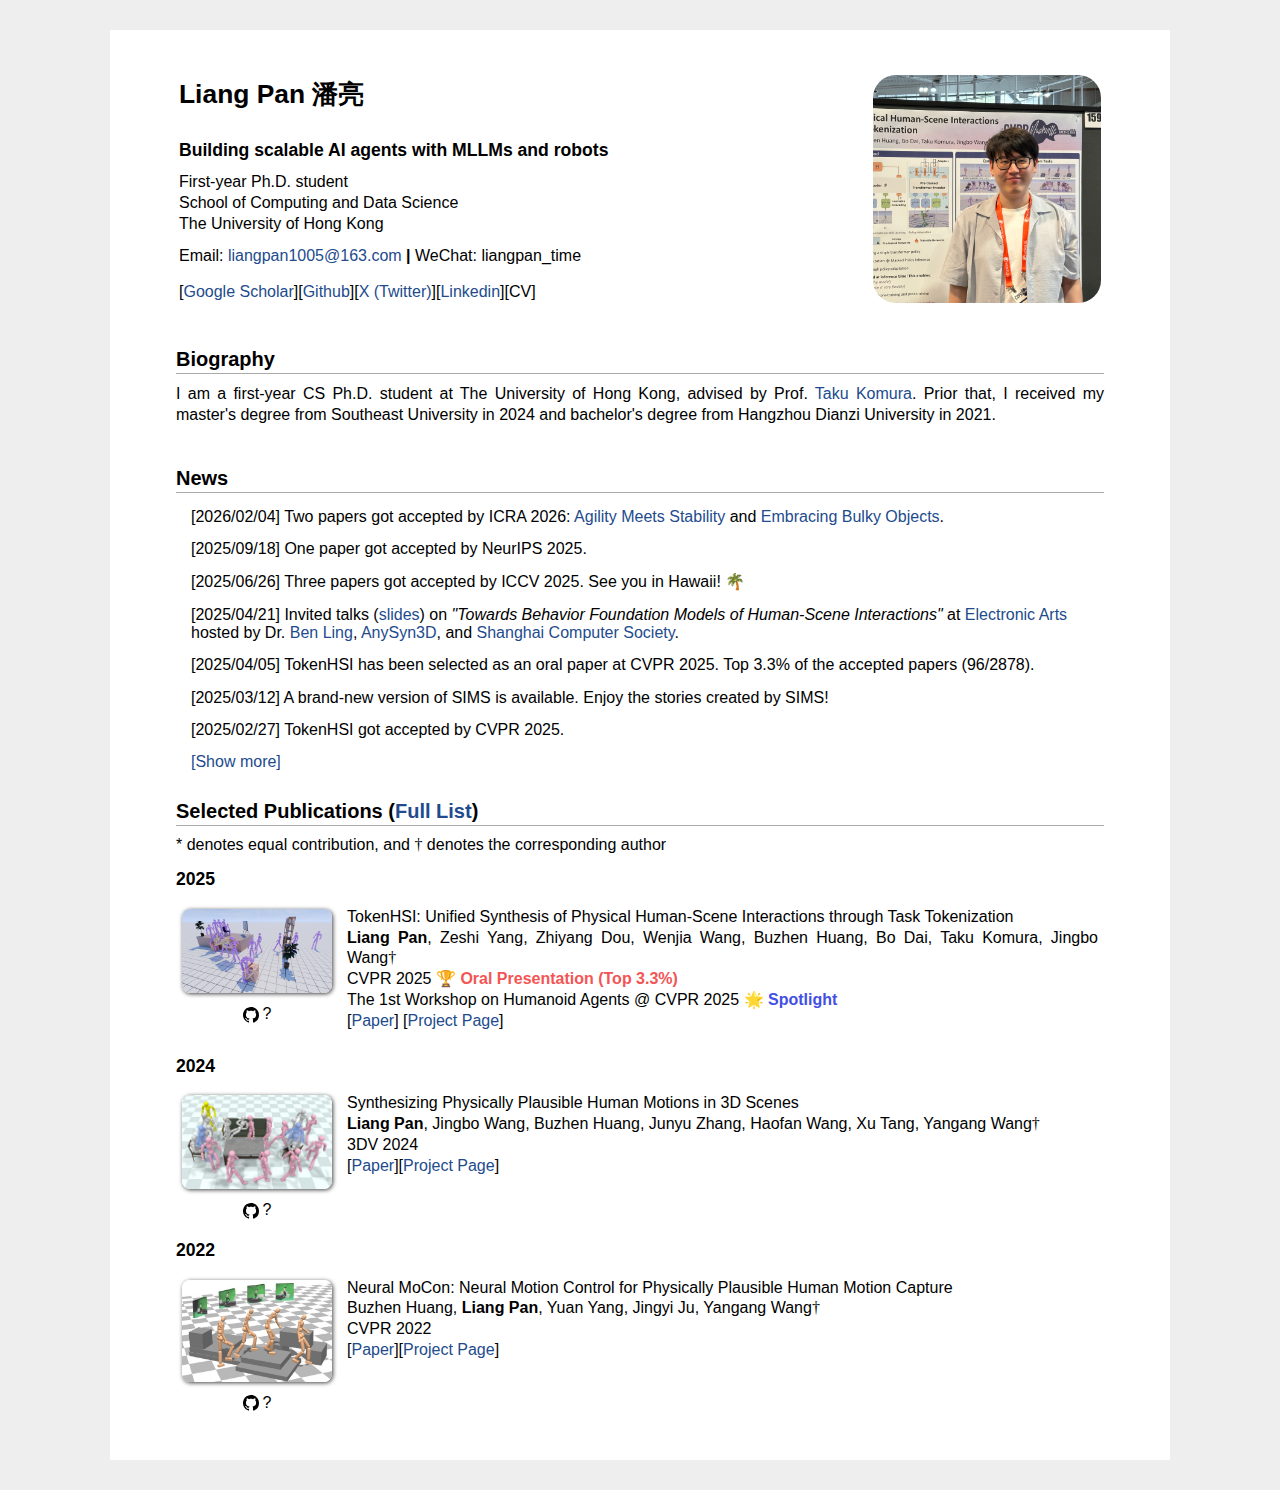
<file: index.html>
<!-- Copyright: https://pengsida.net/ -->

<!doctype html>
<html>

<head>
<title>Liang Pan</title>

<meta http-equiv="Content-Type" content="text/html;charset=utf-8" />
<meta name="keywords" content="Liang Pan, The University of Hong Kong"> 
<meta name="description" content="Liang Pan's homepage">
<link rel="stylesheet" href="css/jemdoc.css" type="text/css" />

<script>
  (function(i,s,o,g,r,a,m){i['GoogleAnalyticsObject']=r;i[r]=i[r]||function(){
  (i[r].q=i[r].q||[]).push(arguments)},i[r].l=1*new Date();a=s.createElement(o),
  m=s.getElementsByTagName(o)[0];a.async=1;a.src=g;m.parentNode.insertBefore(a,m)
  })(window,document,'script','//www.google-analytics.com/analytics.js','ga');

  ga('create', 'UA-137722442-1', 'auto');
  ga('send', 'pageview');
</script>

<!-- Show more content -->
<script type="text/javascript">
    function toggle_vis(id) {
        // var e = document.getElementById(id);
        var e = document.getElementsByClassName(id);
        var showText = document.getElementById("showText");
        for (var i = 0; i < e.length; i++) {
            if (e[i].style.display == "none") {
                e[i].style.display = "inline";
                showText.innerHTML = "[Show less]";
            } else {
                e[i].style.display = "none";
                showText.innerHTML = "[Show more]";
            }
        }
    }
</script>

</style>

</head>

<script>
// 获取GitHub star数量的函数
async function fetchGitHubStars(repo, elementId) {
    try {
        const response = await fetch(`https://api.github.com/repos/${repo}`);
        const data = await response.json();
        const stars = data.stargazers_count;
        document.getElementById(elementId).textContent = stars;
    } catch (error) {
        console.error('Error fetching GitHub stars:', error);
        document.getElementById(elementId).textContent = '?';
    }
}

// 页面加载时获取star数量
window.addEventListener('load', function() {
    fetchGitHubStars('liangpan99/TokenHSI', 'tokenhsi-stars');
    fetchGitHubStars('liangpan99/InterScene', 'interscene-stars');
    fetchGitHubStars('liangpan99/SamCon', 'samcon-stars');
});
</script>

</head>

<!-- 鼠标悬停显示图片 -->
<style>
    /* 容器样式 */
    .hover-container {
      position: relative;
      display: inline-block;
    }
  
    /* 默认隐藏图片 */
    .hover-image {
        display: none;
        position: absolute;
        bottom: 100%;  /* 图片显示在悬停元素上方 */
        left: 125%;
        transform: translateX(-50%);
        z-index: 999;
        width: 200px;  /* 自定义图片宽度 */
        border: 2px solid #ccc;
    }
  
    /* 悬停时显示图片 */
    .hover-trigger:hover + .hover-image {
      display: block;
    }
  </style>

</head>

<body>

<div id="layout-content" style="margin-top:25px">


<table>
	<tbody>
		<tr>
			<td width="75%">
				<div id="toptitle">
					<h1>Liang Pan 潘亮<h1>
				</div>

                <h3 class="title">Building scalable AI agents with MLLMs and robots</h3>

				<p>
                    First-year Ph.D. student</br>
                    School of Computing and Data Science</br>
                    The University of Hong Kong</br>
                    
                    <div class="hover-container">
                        Email: <a href="mailto:liangpan1005@163.com">liangpan1005@163.com</a> <b>|</b>
                        <span class="hover-trigger">WeChat: liangpan_time</span>
                        <img src="images/wechat_QRcode.jpg" class="hover-image" alt="提示图片">
                    </div> </br>

					</br>
                    [<a href="https://scholar.google.com/citations?user=B5rO1jcAAAAJ&hl=en" target="_blank">Google Scholar</a>][<a href="https://github.com/liangpan99" target="_blank">Github</a>][<a href="https://x.com/liangpan_t" target="_blank">X (Twitter)</a>][<a href="https://www.linkedin.com/in/liang-pan-1327612b7/" target="_blank">Linkedin</a>][CV]</br>

                </p>

			</td>
			<td width="25%">
				<img src="images/me.jfif" width="100%" style="border-radius: 10%;"/>
			</td>
		<tr>
	</tbody>
</table>

<h2>Biography</h2> 

<div style="display: flex">
    <p>
        I am a first-year CS Ph.D. student at The University of Hong Kong, advised by Prof. <a href="https://scholar.google.com/citations?user=TApLOhkAAAAJ&hl=en&oi=ao" target="_blank">Taku Komura</a>. 
        Prior that, I received my master's degree from Southeast University in 2024 and bachelor's degree from Hangzhou Dianzi University in 2021.
    </p>
</div>

<h2>News</h2>

<ul>
    <li>
      <div>
        [2026/02/04] Two papers got accepted by ICRA 2026: <a href="https://opendrivelab.com/AMS/" target="_blank">Agility Meets Stability</a> and <a href="https://github.com/Chunx1nZHENG/Embracing-Bulky-Objects-with-Humanoid-Robots" target="_blank">Embracing Bulky Objects</a>.
      </div>
    </li>
    <li>
    <div>
      [2025/09/18] One paper got accepted by NeurIPS 2025.
    </div>
  </li>
    <li>
      <div>
        [2025/06/26] Three papers got accepted by ICCV 2025. See you in Hawaii! 🌴
      </div>
    </li>
    <li>
      <div>
        [2025/04/21] Invited talks (<a href="https://www.dropbox.com/scl/fi/eqkcfqtex2s9qqcycwxsj/TokenHSI.pdf?rlkey=qfu74gpiyg6rlmj9n89pim9c5&e=1&st=lkaa1uuz&dl=0" target="_blank">slides</a>) on <em>"Towards Behavior Foundation Models of Human-Scene Interactions"</em> at <a href="https://www.ea.com/?setLocale=en-us" target="_blank">Electronic Arts</a> hosted by Dr. <a href="https://hungyuling.com/" target="_blank">Ben Ling</a>, <a href="https://anysyn3d.github.io/" target="_blank">AnySyn3D</a>, and <a href="https://mp.weixin.qq.com/s/A8-8EySNhhijblxg0vau1Q" target="_blank">Shanghai Computer Society</a>.
      </div>
    </li>
    <li>
      <div>[2025/04/05] TokenHSI has been selected as an oral paper at CVPR 2025. Top 3.3% of the accepted papers (96/2878).</div>
    </li>
    <li>
      <div>[2025/03/12] A brand-new version of SIMS is available. Enjoy the stories created by SIMS!</div>
    </li>
    <li>
        <div>[2025/02/27] TokenHSI got accepted by CVPR 2025.</div>
    </li>
    
    <div class="news" style="display:none">
    </div>
</ul>

<div class="show_button">
    <a href="javascript:toggle_vis('news')" id="showText">[Show more]</a>
</div>

<!-- <h2>
    Preprints
</h2>

<div class="publication_container">
    <div class="publication_image">
        <img src="images/ChatDyn.png">
    </div>
    <div class="publication_title">
      <p>
        ChatDyn: Language-Driven Multi-Actor Dynamics Generation in Street Scenes</br>
        Yuxi Wei, Jingbo Wang<span class="corresponding">†</span>, Yuwen Du, Dingju Wang, <b>Liang Pan</b>, Chenxin Xu, Yao Feng, Bo Dai, Siheng Chen<span class="corresponding">†</span></br>
        [<a href="https://arxiv.org/abs/2412.08685" target="_blank">Paper</a>][<a href="https://vfishc.github.io/chatdyn/" target="_blank">Project Page</a>]
      </p>
    </div>
</div> -->

<h2>
    Selected Publications (<a href="https://scholar.google.com/citations?user=B5rO1jcAAAAJ&hl=en" target="_blank">Full List</a>)
</h2>
<span style="font-size: 100%;">* denotes equal contribution, and <span class="corresponding">†</span> denotes the corresponding author</span>

<div class="newline_bg">
    <h3>2025</h3>
</div>

<!-- <div class="publication_container">
  <div class="publication_image">
      <img src="images/MOSPA.png">
  </div>
  <div class="publication_title">
    <p>
      🎧MOSPA: Human Motion Generation Driven by Spatial Audio</br>
      Shuyang Xu*, Zhiyang Dou*<span class="corresponding">†</span>, Mingyi Shi, <b>Liang Pan</b>, Leo Ho, Jingbo Wang, Yuan Liu, Cheng Lin, Yuexin Ma, Wenping Wang<span class="corresponding">†</span>, Taku Komura<span class="corresponding">†</span></br>
      NeurIPS 2025 <b><span style="color:#444fe6";>🌟 Highlight</span></b></br>
      [<a href="https://arxiv.org/abs/2507.11949" target="_blank">Paper</a>][<a href="https://frank-zy-dou.github.io/projects/MOSPA/index.html" target="_blank">Project Page</a>]
    </p>
  </div>
</div> -->

<div class="publication_container">
    <div class="publication_image">
        <img src="images/TokenHSI.png">
        <br>
        <div style="display: flex; justify-content: center; align-items: center; margin-top: 8px;">
          <a href="https://github.com/liangpan99/TokenHSI" target="_blank" style="text-decoration: none; color: inherit; display: flex; align-items: center;">
            <svg style="width: 16px; height: 16px; vertical-align: middle; margin-right: 4px; margin-top: 1px;" viewBox="0 0 16 16" fill="currentColor">
              <path d="M8 0C3.58 0 0 3.58 0 8c0 3.54 2.29 6.53 5.47 7.59.4.07.55-.17.55-.38 0-.19-.01-.82-.01-1.49-2.01.37-2.53-.49-2.69-.94-.09-.23-.48-.94-.82-1.13-.28-.15-.68-.52-.01-.53.63-.01 1.08.58 1.23.82.72 1.21 1.87.87 2.33.66.07-.52.28-.87.51-1.07-1.78-.2-3.64-.89-3.64-3.95 0-.87.31-1.59.82-2.15-.08-.2-.36-1.02.08-2.12 0 0 .67-.21 2.2.82.64-.18 1.32-.27 2-.27.68 0 1.36.09 2 .27 1.53-1.04 2.2-.82 2.2-.82.44 1.1.16 1.92.08 2.12.51.56.82 1.27.82 2.15 0 3.07-1.87 3.75-3.65 3.95.29.25.54.73.54 1.48 0 1.07-.01 1.93-.01 2.2 0 .21.15.46.55.38A8.013 8.013 0 0 0 16 8c0-4.42-3.58-8-8-8z"/>
            </svg> <span id="tokenhsi-stars">?</span>
          </a>
        </div>
    </div>
    <div class="publication_title">
      <p>
        TokenHSI: Unified Synthesis of Physical Human-Scene Interactions through Task Tokenization</br>
        <b>Liang Pan</b>, Zeshi Yang, Zhiyang Dou, Wenjia Wang, Buzhen Huang, Bo Dai, Taku Komura, Jingbo Wang<span class="corresponding">†</span></br>
        CVPR 2025 <b><span style="color:#f35555";>🏆️ Oral Presentation (Top 3.3%)</span></b></br>
        The 1st Workshop on Humanoid Agents @ CVPR 2025 <b><span style="color:#444fe6";> 🌟 Spotlight</span></b></br>
        [<a href="https://arxiv.org/abs/2503.19901" target="_blank">Paper</a>]
        [<a href="https://liangpan99.github.io/TokenHSI/" target="_blank">Project Page</a>]
      </p>
    </div>
</div>

<!-- <div class="publication_container">
    <div class="publication_image">
        <img src="images/SIMS.jpg">
    </div>
    <div class="publication_title">
      <p>
        SIMS: Simulating Stylized Human-Scene Interactions with Retrieval-Augmented Script Generation</br>
        Wenjia Wang, <b>Liang Pan</b>, Zhiyang Dou, Jidong Mei, Zhouyingcheng Liao, Yuke Lou, Yifan Wu, Lei Yang, Jingbo Wang<span class="corresponding">†</span>, Taku Komura<span class="corresponding">†</span></br>
        ICCV 2025</br>
        [<a href="https://arxiv.org/abs/2411.19921" target="_blank">Paper</a>][<a href="https://wenjiawang0312.github.io/projects/sims/" target="_blank">Project Page</a>]
      </p>
    </div>
</div> -->

<!-- <div class="publication_container">
    <div class="publication_image">
        <img src="images/PlugPlayMotionRefinement.png">
    </div>
    <div class="publication_title">
      <p>
        A Plug-and-Play Physical Motion Restoration Approach for In-the-Wild High-Difficulty Motions</br>
        Youliang Zhang*, Ronghui Li*, Yachao Zhang, <b>Liang Pan</b>, Jingbo Wang, Yebin Liu, Xiu Li<span class="corresponding">†</span></br>
        ICCV 2025 <b><span style="color:#444fe6";>🌟 Highlight</span></b></br>
        [<a href="https://arxiv.org/abs/2412.17377" target="_blank">Paper</a>][<a href="https://physicalmotionrestoration.github.io/" target="_blank">Project Page</a>]
      </p>
    </div>
</div> -->

<!-- <div class="publication_container">
  <div class="publication_image">
      <img src="images/MotionStreamer.jpg">
  </div>
  <div class="publication_title">
    <p>
      Streaming Motion Generation via Diffusion-based Autoregressive Model in Causal Latent Space</br>
      Lixing Xiao,  Shunlin Lu,  Huaijin Pi,  Ke Fan,  <strong>Liang Pan</strong>,  Yueer Zhou, Ziyong Feng, Xiaowei Zhou,  Sida Peng<span class="corresponding">†</span>,  Jingbo Wang</br>
      ICCV 2025</br>
      [<a href="https://arxiv.org/abs/2503.15451" target="_blank">Paper</a>][<a href="https://zju3dv.github.io/MotionStreamer/" target="_blank">Project Page</a>]
    </p>
  </div>
</div> -->

<div class="newline_bg">
    <h3>2024</h3>
</div>

<!-- <div class="publication_container">
    <div class="publication_image">
        <img src="images/CloselyInteractiveHumans.jpg">
    </div>
    <div class="publication_title">
      <p>
        Closely Interactive Human Reconstruction with Proxemics and Physics-Guided Adaption</br>
        Buzhen Huang, Chen Li, Chongyang Xu, <b>Liang Pan</b>, Yangang Wang, Gim Hee Lee</br>
        CVPR 2024</br>
        [<a href="https://arxiv.org/abs/2404.11291" target="_blank">Paper</a>]
      </p>
    </div>
</div> -->

<div class="publication_container">
    <div class="publication_image">
        <img src="images/InterScene.jpg">
        <br>
        <div style="display: flex; justify-content: center; align-items: center; margin-top: 8px;">
          <a href="https://github.com/liangpan99/InterScene" target="_blank" style="text-decoration: none; color: inherit; display: flex; align-items: center;">
            <svg style="width: 16px; height: 16px; vertical-align: middle; margin-right: 4px; margin-top: 1px;" viewBox="0 0 16 16" fill="currentColor">
              <path d="M8 0C3.58 0 0 3.58 0 8c0 3.54 2.29 6.53 5.47 7.59.4.07.55-.17.55-.38 0-.19-.01-.82-.01-1.49-2.01.37-2.53-.49-2.69-.94-.09-.23-.48-.94-.82-1.13-.28-.15-.68-.52-.01-.53.63-.01 1.08.58 1.23.82.72 1.21 1.87.87 2.33.66.07-.52.28-.87.51-1.07-1.78-.2-3.64-.89-3.64-3.95 0-.87.31-1.59.82-2.15-.08-.2-.36-1.02.08-2.12 0 0 .67-.21 2.2.82.64-.18 1.32-.27 2-.27.68 0 1.36.09 2 .27 1.53-1.04 2.2-.82 2.2-.82.44 1.1.16 1.92.08 2.12.51.56.82 1.27.82 2.15 0 3.07-1.87 3.75-3.65 3.95.29.25.54.73.54 1.48 0 1.07-.01 1.93-.01 2.2 0 .21.15.46.55.38A8.013 8.013 0 0 0 16 8c0-4.42-3.58-8-8-8z"/>
            </svg> <span id="interscene-stars">?</span>
          </a>
        </div>
    </div>
    <div class="publication_title">
      <p>
        Synthesizing Physically Plausible Human Motions in 3D Scenes</br>
        <b>Liang Pan</b>, Jingbo Wang, Buzhen Huang, Junyu Zhang, Haofan Wang, Xu Tang, Yangang Wang<span class="corresponding">†</span></br>
        3DV 2024</br>
        [<a href="https://arxiv.org/abs/2308.09036" target="_blank">Paper</a>][<a href="https://liangpan99.github.io/InterScene/" target="_blank">Project Page</a>]
      </p>
    </div>
</div>


<div class="newline_bg">
    <h3>2022</h3>
</div>

<div class="publication_container">
    <div class="publication_image">
        <img src="images/NeuralMocon.jpg">
        <br>
        <div style="display: flex; justify-content: center; align-items: center; margin-top: 8px;">
          <a href="https://github.com/liangpan99/SamCon" target="_blank" style="text-decoration: none; color: inherit; display: flex; align-items: center;">
            <svg style="width: 16px; height: 16px; vertical-align: middle; margin-right: 4px; margin-top: 1px;" viewBox="0 0 16 16" fill="currentColor">
              <path d="M8 0C3.58 0 0 3.58 0 8c0 3.54 2.29 6.53 5.47 7.59.4.07.55-.17.55-.38 0-.19-.01-.82-.01-1.49-2.01.37-2.53-.49-2.69-.94-.09-.23-.48-.94-.82-1.13-.28-.15-.68-.52-.01-.53.63-.01 1.08.58 1.23.82.72 1.21 1.87.87 2.33.66.07-.52.28-.87.51-1.07-1.78-.2-3.64-.89-3.64-3.95 0-.87.31-1.59.82-2.15-.08-.2-.36-1.02.08-2.12 0 0 .67-.21 2.2.82.64-.18 1.32-.27 2-.27.68 0 1.36.09 2 .27 1.53-1.04 2.2-.82 2.2-.82.44 1.1.16 1.92.08 2.12.51.56.82 1.27.82 2.15 0 3.07-1.87 3.75-3.65 3.95.29.25.54.73.54 1.48 0 1.07-.01 1.93-.01 2.2 0 .21.15.46.55.38A8.013 8.013 0 0 0 16 8c0-4.42-3.58-8-8-8z"/>
            </svg> <span id="samcon-stars">?</span>
          </a>
        </div>
    </div>
    <div class="publication_title">
      <p>
        Neural MoCon: Neural Motion Control for Physically Plausible Human Motion Capture</br>
        Buzhen Huang, <b>Liang Pan</b>, Yuan Yang, Jingyi Ju, Yangang Wang<span class="corresponding">†</span></br>
        CVPR 2022</br>
        [<a href="https://arxiv.org/abs/2203.14065" target="_blank">Paper</a>][<a href="https://github.com/liangpan99/SamCon" target="_blank">Project Page</a>]
      </p>
    </div>
</div>


</div>

</div>
</body>
</html>
</file>
<file: css/jemdoc.css>
/* Default css file for jemdoc. */

table#tlayout {
    border: none;
    border-collapse: separate;
    background: white;
}
/*
body {
	background: white;
	padding-bottom: 8px;
	margin: 0;
}
*/
html {
  background-color: #eeeeee; 
}

body { 
  font-family: Georgia, Helvetica, Arial, Verdana, san-serif, Times;
  color: #000;
  background-color: #ffffff; 
  text-align:left; /* for IE */
  margin-top: 30px; 
  margin-bottom: 30px;
  margin-left: auto;
  margin-right: auto;
  padding-left:  50px;
  padding-right: 50px;
  padding-top: 10px;
  padding-bottom: 30px;
  max-width: 960px;
  text-size-adjust: 100%;
  -ms-text-size-adjust: 100%;
  -moz-text-size-adjust: 100%;
  -webkit-text-size-adjust: 100%;
}

#layout-menu {
	background: #f6f6f6;
	border: 1px solid #dddddd;
	padding-top: 0.5em;
	padding-left: 8px;
	padding-right: 8px;
	font-size: 1.0em;
	width: auto;
	white-space: nowrap;
    text-align: left;
    vertical-align: top;
}

#layout-menu td {
	background: #f4f4f4;
    vertical-align: top;
}

#layout-content {
	padding-top: 0.0em;
	padding-left: 1.0em;
	padding-right: 1.0em;
    border: none;
    background: white;
    text-align: left;
    vertical-align: top;
}

#layout-menu a {
	line-height: 1.5em;
	margin-left: 0.5em;
}

tt {
    background: #ffffdd;
}

pre, tt {
	font-size: 90%;
	font-family: monaco, monospace;
}

a, a > tt {
	color: #224b8d;
	text-decoration: none;
}

a:hover {
	border-bottom: 1px gray dotted;
}

#layout-menu a.current:link, #layout-menu a.current:visited {
	color: #022b6d;
	border-bottom: 1px gray solid;
}
#layout-menu a:link, #layout-menu a:visited, #layout-menu a:hover {
	color: #527bbd;
	text-decoration: none;
}
#layout-menu a:hover {
	text-decoration: none;
}

div.menu-category {
	border-bottom: 1px solid gray;
	margin-top: 0.8em;
	padding-top: 0.2em;
	padding-bottom: 0.1em;
	font-weight: bold;
}

div.menu-item {
	padding-left: 16px;
	text-indent: -16px;
}

div#toptitle {
	padding-bottom: 0.2em;
	margin-bottom: 1.5em;
	/*border-bottom: 3px double gray;*/
}

/* Reduce space if we begin the page with a title. */
div#toptitle + h2, div#toptitle + h3 {
	margin-top: -20px;
}

div#subtitle {
	margin-top: 0.0em;
	margin-bottom: 0.0em;
	padding-top: 0em;
	padding-bottom: 0.1em;
}

em {
	font-style: italic;
}

strong {
	font-weight: bold;
}


h1, h2, h3 {
	color: #000000;
	margin-top: 0.7em;
	margin-bottom: 0.5em;
	padding-bottom: 0.2em;
	line-height: 1.0;
	padding-top: 0.5em;
	border-bottom: 1px solid #aaaaaa;
}

h1 {
	font-size: 165%;
	padding-bottom: 0.3em;
}

h2 {
	padding-top: 0.8em;
	font-size: 125%;
}

h2 + h3 {
    padding-top: 0.2em;
}

h3 {
	font-size: 110%;
	border-bottom: none;
}

p {
	margin-top: 0.0em;
	margin-bottom: 0.8em;
	padding: 0;
	line-height: 1.3;
    text-align: justify;
}

pre {
	padding: 0;
	margin: 0;
}

div#footer {
	font-size: small;
	border-top: 1px solid #c0c0c0;
	padding-top: 0.1em;
	margin-top: 4.0em;
	color: #c0c0c0;
}

div#footer a {
	color: #80a0b0;
}

div#footer-text {
	float: left;
	padding-bottom: 8px;
}

ul, ol, dl {
	margin-top: 0.2em;
	padding-top: 0;
	margin-bottom: 0.8em;
}

.show_button {
	margin-top: 0.9em;
	margin-left: 15px;
}

dt {
	margin-top: 0.5em;
	margin-bottom: 0;
}

dl {
	margin-left: 20px;
}

dd {
	color: #222222;
}

dd > *:first-child {
	margin-top: 0;
}

ul {
	list-style-position: outside;
	list-style-type: square;
	padding-left: 15px;
}

ul li {
	display: flex;
	align-items: center;
	justify-content: space-between;
}

ul li div.marker {
	display: flex;
	/* align-items: center; */
}

ul li div.marker::before {
	content: "\25A0";
	font-size: 12px;
	padding-right: 10px;
	transform: translateY(5%);
}

p + ul, p + ol {
	margin-top: -0.5em;
}

li {
	margin-top:0.9em;
}

ol {
	list-style-position: outside;
	list-style-type: decimal;
}

li p, dd p {
	margin-bottom: 0.3em;
}


ol ol {
	list-style-type: lower-alpha;
}

ol ol ol {
	list-style-type: lower-roman;
}

p + div.codeblock {
	margin-top: -0.6em;
}

div.codeblock, div.infoblock {
	margin-right: 0%;
	margin-top: 1.2em;
	margin-bottom: 1.3em;
}

div.blocktitle {
	font-weight: bold;
	color: #cd7b62;
	margin-top: 1.2em;
	margin-bottom: 0.1em;
}

div.blockcontent {
	border: 1px solid silver;
	padding: 0.3em 0.5em;
}

div.infoblock > div.blockcontent {
	background: #ffffee;
}

div.blockcontent p + ul, div.blockcontent p + ol {
	margin-top: 0.4em;
}

div.infoblock p {
	margin-bottom: 0em;
}

div.infoblock li p, div.infoblock dd p {
	margin-bottom: 0.5em;
}

div.infoblock p + p {
	margin-top: 0.8em;
}

div.codeblock > div.blockcontent {
	background: #f6f6f6;
}

span.pycommand {
	color: #000070;
}

span.statement {
	color: #008800;
}
span.builtin {
	color: #000088;
}
span.special {
	color: #990000;
}
span.operator {
	color: #880000;
}
span.error {
	color: #aa0000;
}
span.comment, span.comment > *, span.string, span.string > * {
	color: #606060;
}

@media print {
	#layout-menu { display: none; }
}

#fwtitle {
	margin: 2px;
}

#fwtitle #toptitle {
	padding-left: 0.5em;
	margin-bottom: 0.5em;
}

#layout-content h1:first-child, #layout-content h2:first-child, #layout-content h3:first-child {
	margin-top: -0.7em;
}

div#toptitle h1, #layout-content div#toptitle h1 {
	margin-bottom: 0.0em;
	padding-bottom: 0.1em;
	padding-top: 0;
	margin-top: 0.5em;
	border-bottom: none;
}

img.eq {
	padding: 0;
	padding-left: 0.1em;
	padding-right: 0.1em;
	margin: 0;
}

img.eqwl {
	padding-left: 2em;
	padding-top: 0.6em;
	padding-bottom: 0.2em;
	margin: 0;
}

table + table {
    margin-top: 1em;
}

tr.heading {
    font-weight: bold;
    border-bottom: 2px solid black;
}

img {
    border: none;
}

table.imgtable, table.imgtable td {
    border: none;
    text-align: left;
}

.publication_container {
	padding: 6px;
	flex-direction: row;
	display: flex;
	/* min-height: 88px; */
	margin-bottom: 12px;
}

.publication_image {
	margin-left: 0px;
}

.publication_image img {
	margin-top: 2px;
	border-radius: 8px;
	box-shadow: 1px 1px 4px #444;
	width: 150px;
	height: auto;
}

.publication_title {
	margin-left: 15px;
	margin-bottom: 3.5px;
}

.publication_title p {
	margin-bottom: 0;
}

.newline_bg {
    /* background: url(heading_bg.png) repeat-x 0 7px; */
    margin-bottom: 5px;
    margin-top: 20px;
}

sup {
    line-height: 0.5em;
}

.corresponding {
	font-family: "Times";
}

.core-contributor {
	font-family: "Times";
}

.research_tab {
	flex: 1;
	/* flex-grow: 1; */
	text-align: center; /* 文字居中 */
	cursor: pointer;
	padding: 10px 10px;
	margin: 1px;
	background-color: #f0f0f0;
	border: 2px solid #c0c0c0;
	border-radius: 5px;
	transition: background-color 0.3s, border-color 0.3s;
}

.research_tab:hover {
	background-color: #e0e0e0;
}

.highlight_research_tab {
	color: white;
	font-weight: bold;
	flex: 1;
	/* flex-grow: 1; */
	text-align: center; /* 文字居中 */
	cursor: pointer;
	padding: 10px 10px;
	margin: 1px;
	background-color: #5F6F52;
	border: 2px solid #d6d2d2;
	border-radius: 5px;
	transition: background-color 0.3s, border-color 0.3s;
}

.research_picture {
	width: calc(100% - 1px);
	margin: 1px;
	margin-top: 10px;
}

.research_progress {
	margin-top: 5px;
}

.progress_button {
	margin-left: 1px;
	/* flex: 1; */
}

.goal_tab {
	flex: 1;
	/* flex-grow: 1; */
	text-align: center; /* 文字居中 */
	cursor: pointer;
	padding: 5px 5px;
	margin: 1px;
	margin-bottom: 10px;
	background-color: #f0f0f0;
	border: 1px solid #c0c0c0;
	border-radius: 5px;
	transition: background-color 0.3s, border-color 0.3s;
}

.goal_tab:hover {
	background-color: #e0e0e0;
}

.highlight_goal_tab {
	flex: 1;
	color: white;
	font-weight: bold;
	/* flex-grow: 1; */
	text-align: center; /* 文字居中 */
	cursor: pointer;
	padding: 5px 5px;
	margin: 1px;
	margin-bottom: 10px;
	background-color: #B99470;
	border: 1px solid #d6d2d2;
	border-radius: 5px;
	transition: background-color 0.3s, border-color 0.3s;
}
</file>
